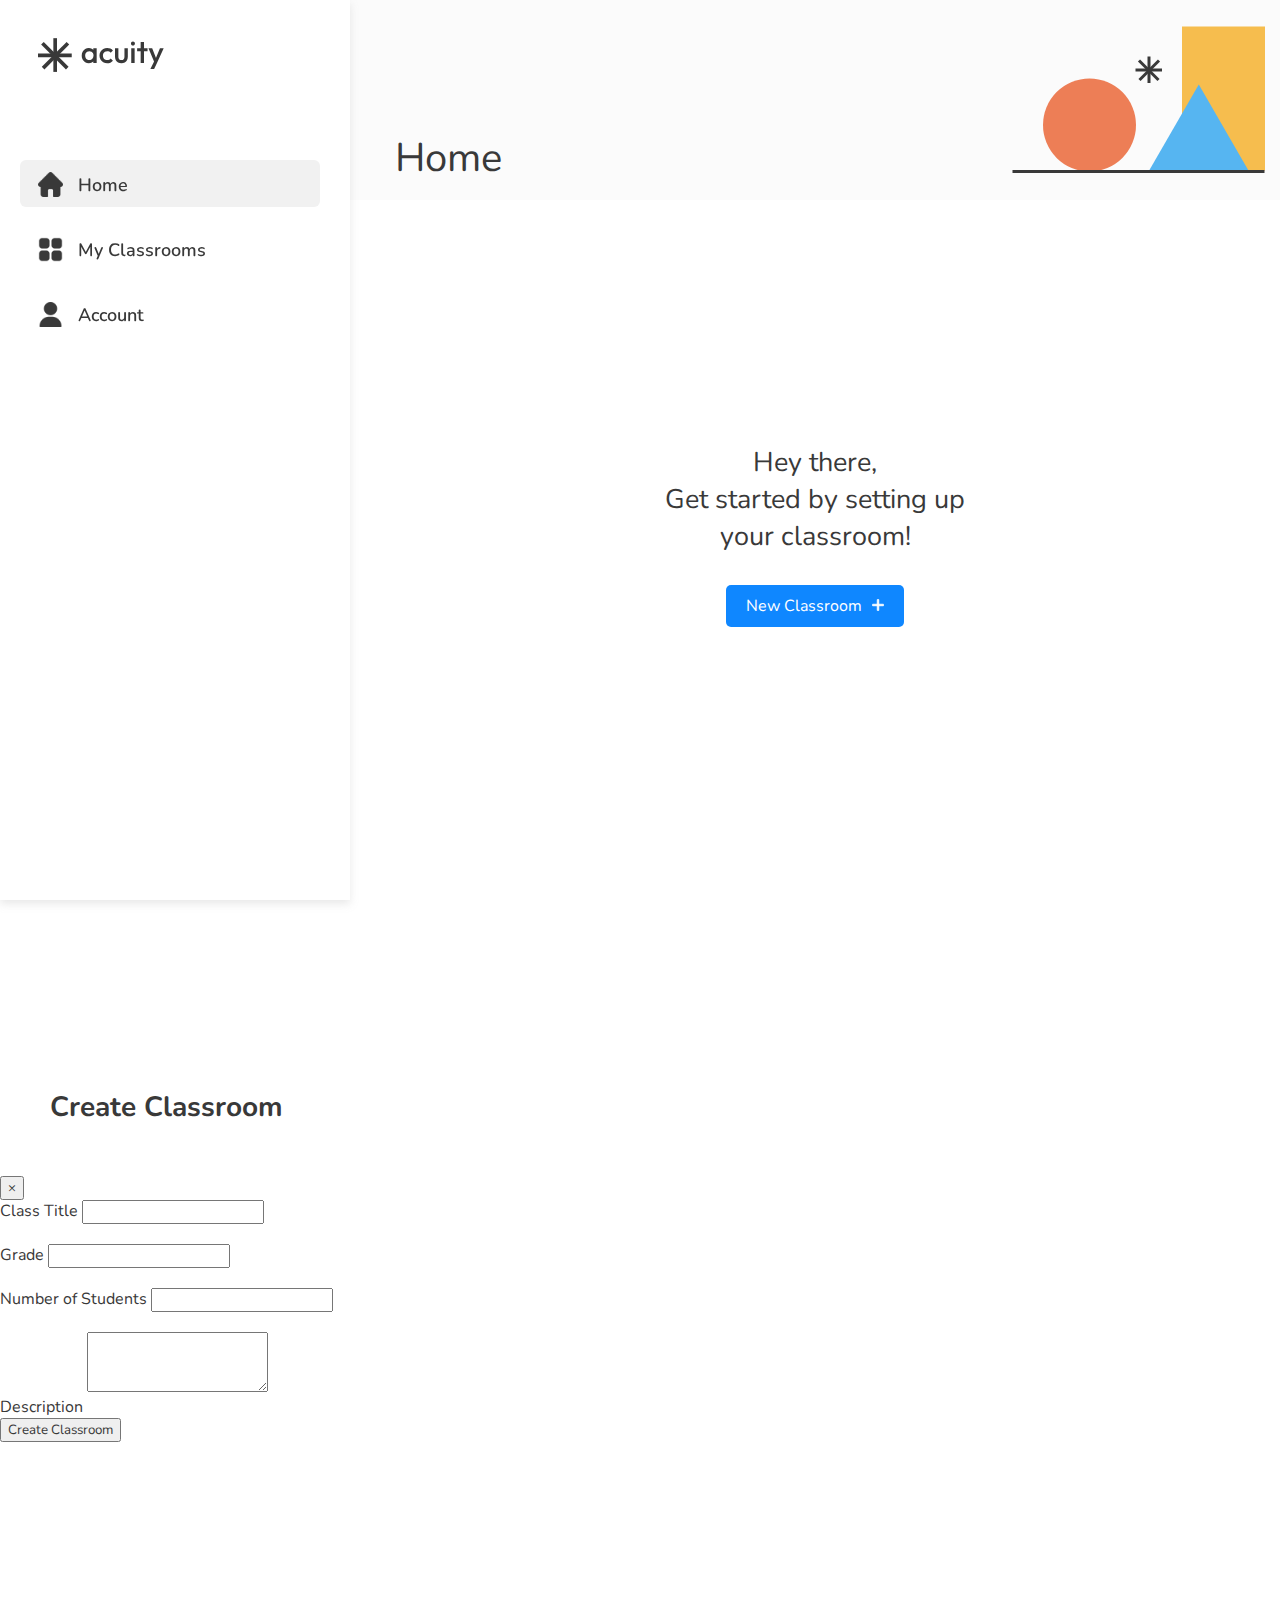
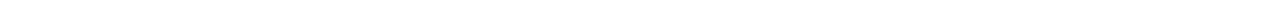
<file: index.html>
<!DOCTYPE html>
<html lang="en">
<head>
    <meta charset="UTF-8">
    <meta http-equiv="X-UA-Compatible" content="IE=edge">
    <meta name="viewport" content="width=device-width, initial-scale=1.0">
    <link rel="stylesheet" href="style.css">
    <link rel="preconnect" href="https://fonts.googleapis.com">
    <link rel="preconnect" href="https://fonts.gstatic.com" crossorigin>
    <link href="https://fonts.googleapis.com/css2?family=Nunito:ital,wght@0,200;0,300;0,400;0,500;0,600;0,700;1,200;1,300;1,400;1,500;1,600;1,700&display=swap" rel="stylesheet">
    <!-- Bootstrap Links -->
    <link rel="stylesheet" href="https://cdn.jsdelivr.net/npm/bootstrap@4.6.2/dist/css/bootstrap.min.css" integrity="sha384-xOolHFLEh07PJGoPkLv1IbcEPTNtaed2xpHsD9ESMhqIYd0nLMwNLD69Npy4HI+N" crossorigin="anonymous">
    <title>Home</title>
</head>
<body>


    <div class="siteContainer">
      <!-- holds navigation bar -->
            <div class="sidenav">
                <a href="#" class="logo">
                    <img class="logoImage" src="assets/acuity_logo.svg" alt="acuity logo">
                    <img src="assets/logo_icon.svg" class="logoicon" alt="acuity logo">
                </a>
                <ul class="navLinks">
                    <li><a href="index.html"><img class="navicon" src="assets/home.png" alt="home"><p>Home</p></a></li>
                    <li><a href="myclassrooms.html" id="classrooms-link"><img class="navicon" src="assets/grid.png" alt="home"><p>My Classrooms</p></a></li>
                    <li><a href="#"><img class="navicon" src="assets/user.png" alt="home"><p>Account</p></a></li>
                    <div id="highight" class="active"></div>
                </ul>
            </div>

        <!-- holds main section of the screen -->
        <div id="mainContainer">
            <div class="banner">
                <div class="mainHeading">Home</div>
                <img class="bannerImage1" src="assets/home_img.svg">
            </div>
            <!-- intro message that appears when user hasn't created any classrooms yet -->
            <div id="intro" class="introMessage">
                <div class="message">Hey there, <br> Get started by setting up your classroom!<br>
                    <button type="button" class="btn btn-primary button" data-toggle="modal" data-target="#addClassModal">
                        New Classroom<img class="buttonIcon" src="assets/add.png">
                    </button>
                </div>
            </div>

            <!-- classroom home page appears when user has created a classroom -->
            <div id="classroomHome">
              <div class="subHeading">My Classrooms</div>
              <div id="cardsContainer">
                <button type="button" class="cardButton" data-toggle="modal" data-target="#addClassModal">
                  <div id="addclassCard" class="classCard">
                    <img src="assets/add_circle.svg" class="cardImg">
                    <div class="classTitle">Add Class</div>
                  </div>
                </button>
              </div>
            </div>
        </div>
        
    </div>


  <!-- Create Classroom Modal -->
<div class="modal fade" id="addClassModal" tabindex="-1" aria-labelledby="classModalLabel" aria-hidden="true">
    <div class="modal-dialog">
      <div class="modal-content text-center">
        <div class="modal-header text-center border-0">
          <h5 class="modal-title w-100" id="classModalLabel">Create Classroom</h5>
          <button type="button" class="close" data-dismiss="modal" aria-label="Close">
            <span aria-hidden="true">&times;</span>
          </button>
        </div>
        <div class="modal-body">
          <div class="form-group text-left w-75">
            <label for="classTitleInput">Class Title</label>
            <input type="text" class="form-control" id="classTitleInput">
          </div>
          <div class="form-group text-left w-75">
            <label for="classGradeInput">Grade</label>
            <input type="number" class="form-control" id="classGradeInput">
          </div>
          <div class="form-group text-left w-75">
            <label for="classSizeInput">Number of Students</label>
            <input type="number" class="form-control" id="classSizeInput">
          </div>
          <div class="form-group text-left w-75">
            <label for="classDescriptionInput">Description</label>
            <textarea class="form-control" id="classDescriptionInput" rows="3"></textarea>
          </div>

        </div>
        <div class="modal-footer text-center border-0">
          <div class="buttonWrapper w-100">
            <!-- <button type="button" class="btn btn-secondary" data-dismiss="modal">Close</button> -->
            <button type="button" id="js-add-class" class="btn btn-primary modalButton">Create Classroom</button>
          </div>
        </div>
      </div>
    </div>
  </div>


    <script src="https://cdn.jsdelivr.net/npm/jquery@3.5.1/dist/jquery.slim.min.js" integrity="sha384-DfXdz2htPH0lsSSs5nCTpuj/zy4C+OGpamoFVy38MVBnE+IbbVYUew+OrCXaRkfj" crossorigin="anonymous"></script>
    <script src="https://cdn.jsdelivr.net/npm/bootstrap@4.6.2/dist/js/bootstrap.bundle.min.js" integrity="sha384-Fy6S3B9q64WdZWQUiU+q4/2Lc9npb8tCaSX9FK7E8HnRr0Jz8D6OP9dO5Vg3Q9ct" crossorigin="anonymous"></script>

    <script src="script.js"></script> 
    
</body>
</html>
</file>
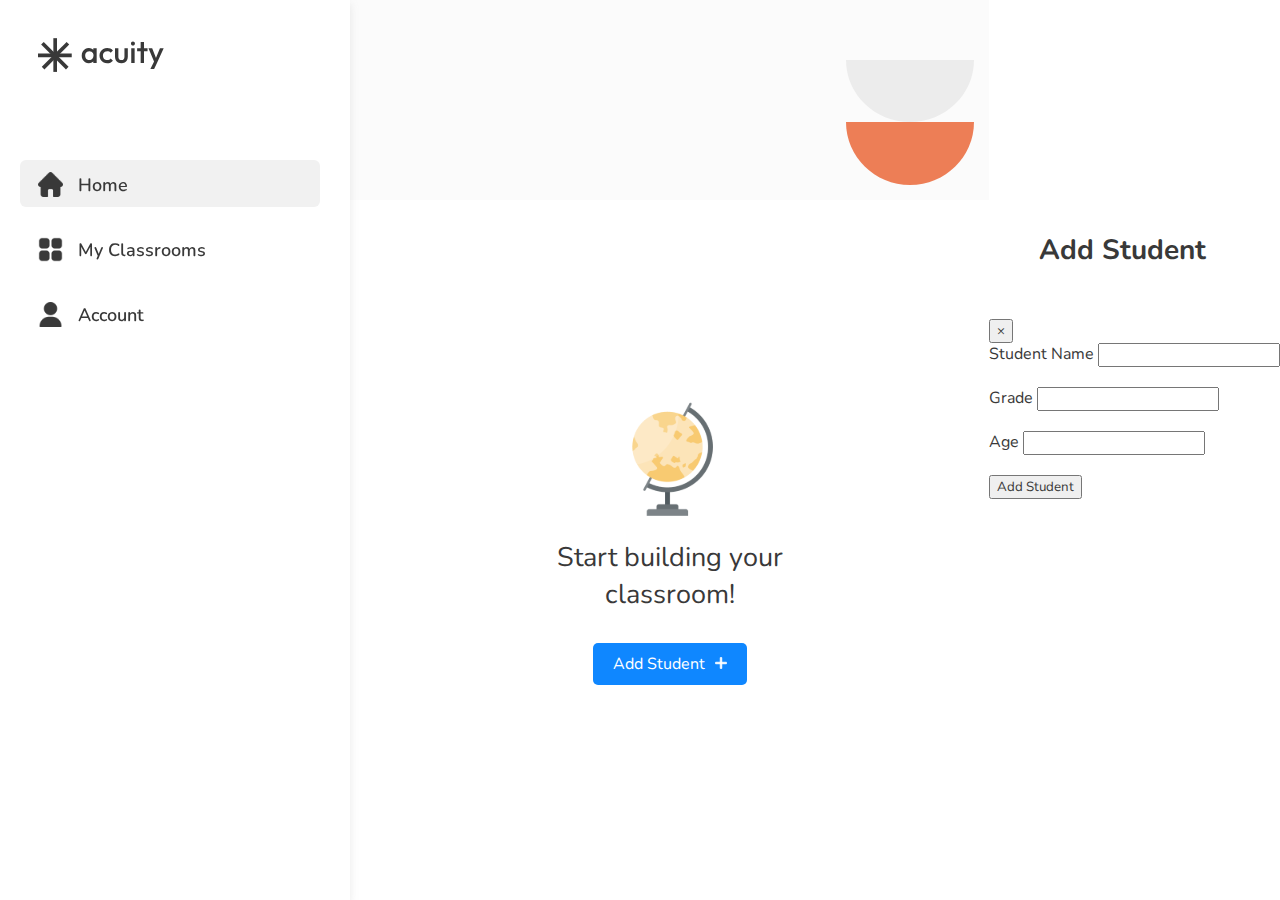
<file: classroom.html>
<!DOCTYPE html>
<html lang="en">
<head>
    <meta charset="UTF-8">
    <meta http-equiv="X-UA-Compatible" content="IE=edge">
    <meta name="viewport" content="width=device-width, initial-scale=1.0">
    <link rel="stylesheet" href="style.css">
    <link rel="preconnect" href="https://fonts.googleapis.com">
    <link rel="preconnect" href="https://fonts.gstatic.com" crossorigin>
    <link href="https://fonts.googleapis.com/css2?family=Nunito:ital,wght@0,200;0,300;0,400;0,500;0,600;0,700;1,200;1,300;1,400;1,500;1,600;1,700&display=swap" rel="stylesheet">
    <!-- Bootstrap Links -->
    <link rel="stylesheet" href="https://cdn.jsdelivr.net/npm/bootstrap@4.6.2/dist/css/bootstrap.min.css" integrity="sha384-xOolHFLEh07PJGoPkLv1IbcEPTNtaed2xpHsD9ESMhqIYd0nLMwNLD69Npy4HI+N" crossorigin="anonymous">
    <title>Home</title>
</head>
<body>


    <div class="siteContainer">
      <!-- holds navigation bar -->
            <div class="sidenav">
                <a href="#" class="logo">
                    <img class="logoImage" src="assets/acuity_logo.svg" alt="acuity logo">
                    <img src="assets/logo_icon.svg" class="logoicon" alt="acuity logo">
                </a>
                <ul class="navLinks">
                    <li><a href="index.html"><img class="navicon" src="assets/home.png" alt="home"><p>Home</p></a></li>
                    <li><a href="myclassrooms.html" id="classrooms-link"><img class="navicon" src="assets/grid.png" alt="home"><p>My Classrooms</p></a></li>
                    <li><a href="#"><img class="navicon" src="assets/user.png" alt="home"><p>Account</p></a></li>
                    <div id="highight" class="active"></div>
                </ul>
            </div>

        <!-- holds main section of the screen -->
        <div id="mainContainer">
            <div class="banner">
                <div id="classHeading" class="mainHeading"></div>
                <img class="bannerImage3" src="assets/class_img.svg">
            </div>
            <!-- intro message that appears when user hasn't created any classrooms yet -->
            <div id="intro" class="introMessage">
                <div class="message"><img class="introImg" src="assets/globe.svg"><br>Start building your classroom!<br>
                    <button type="button" class="btn btn-primary button" data-toggle="modal" data-target="#addStudentModal">
                        Add Student<img class="buttonIcon" src="assets/add.png">
                    </button>
                </div>
            </div>

            <!-- classroom page appears when user has created a classroom -->
            <div id="classroomPage">
              <div id="studentCardsContainer"></div>
              <button type="button" class="btn btn-primary button cornerButton" data-toggle="modal" data-target="#addStudentModal">
                Add Student<img class="buttonIcon" src="assets/add.png">
            </button>
        </div>
        
    </div>


  <!-- Add Student Modal -->
<div class="modal fade" id="addStudentModal" tabindex="-1" aria-labelledby="studentModalLabel" aria-hidden="true">
    <div class="modal-dialog">
      <div class="modal-content text-center">
        <div class="modal-header text-center border-0">
          <h5 class="modal-title w-100" id="studentModalLabel">Add Student</h5>
          <button type="button" class="close" data-dismiss="modal" aria-label="Close">
            <span aria-hidden="true">&times;</span>
          </button>
        </div>
        <div class="modal-body">
          <div class="form-group text-left w-75">
            <label for="studentNameInput">Student Name</label>
            <input type="text" class="form-control" id="studentNameInput">
          </div>
          <div class="form-group text-left w-75">
            <label for="studentGradeInput">Grade</label>
            <input type="number" class="form-control" id="studentGradeInput">
          </div>
          <div class="form-group text-left w-75">
            <label for="studentAgeInput">Age</label>
            <input type="number" class="form-control" id="studentAgeInput">
          </div>

        </div>
        <div class="modal-footer text-center border-0">
          <div class="buttonWrapper w-100">
            <button type="button" id="js-add-student" class="btn btn-primary modalButton">Add Student</button>
          </div>
        </div>
      </div>
    </div>
  </div>


    <script src="https://cdn.jsdelivr.net/npm/jquery@3.5.1/dist/jquery.slim.min.js" integrity="sha384-DfXdz2htPH0lsSSs5nCTpuj/zy4C+OGpamoFVy38MVBnE+IbbVYUew+OrCXaRkfj" crossorigin="anonymous"></script>
    <script src="https://cdn.jsdelivr.net/npm/bootstrap@4.6.2/dist/js/bootstrap.bundle.min.js" integrity="sha384-Fy6S3B9q64WdZWQUiU+q4/2Lc9npb8tCaSX9FK7E8HnRr0Jz8D6OP9dO5Vg3Q9ct" crossorigin="anonymous"></script>

<script src="script.js"></script>
<script src="classroom.js"></script>

    
</body>
</html>
</file>
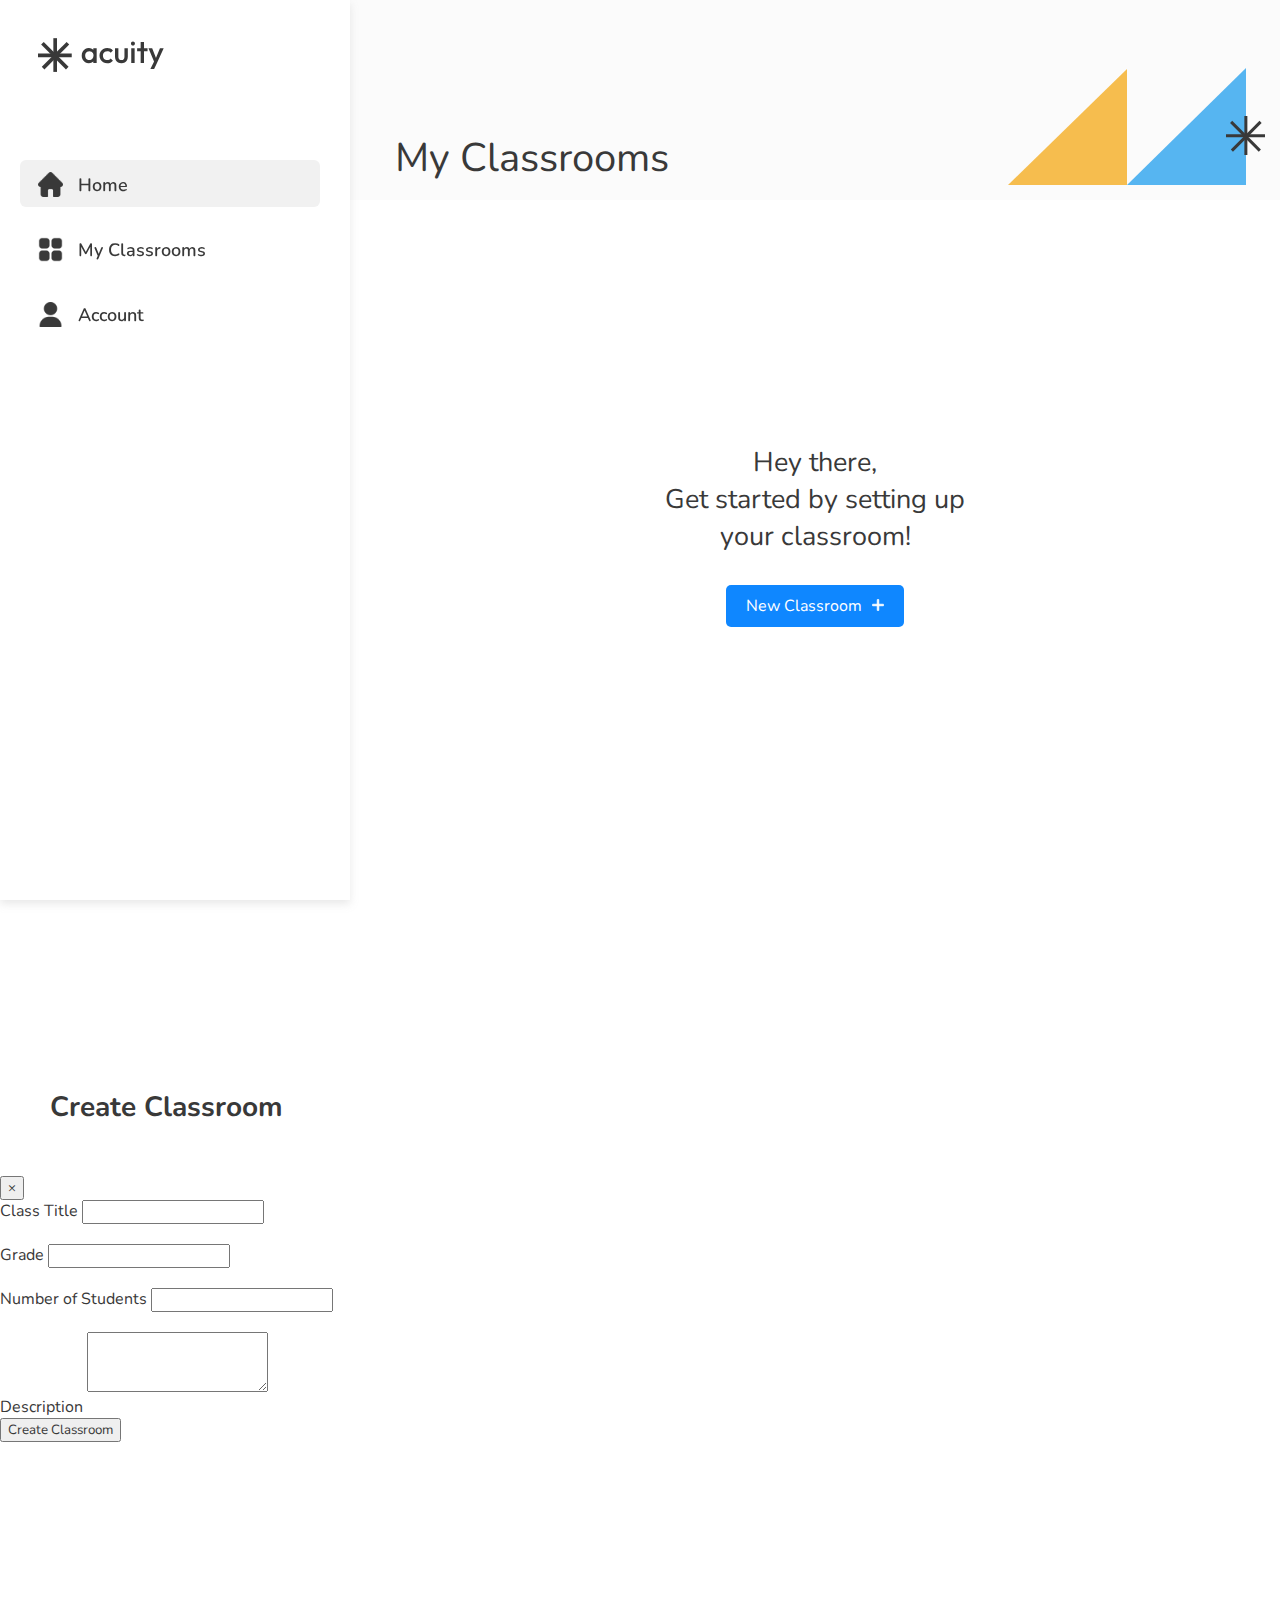
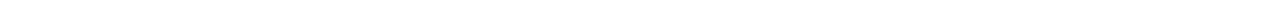
<file: myclassrooms.html>
<!DOCTYPE html>
<html lang="en">
<head>
    <meta charset="UTF-8">
    <meta http-equiv="X-UA-Compatible" content="IE=edge">
    <meta name="viewport" content="width=device-width, initial-scale=1.0">
    <link rel="stylesheet" href="style.css">
    <link rel="preconnect" href="https://fonts.googleapis.com">
    <link rel="preconnect" href="https://fonts.gstatic.com" crossorigin>
    <link href="https://fonts.googleapis.com/css2?family=Nunito:ital,wght@0,200;0,300;0,400;0,500;0,600;0,700;1,200;1,300;1,400;1,500;1,600;1,700&display=swap" rel="stylesheet">
    <!-- Bootstrap Links -->
    <link rel="stylesheet" href="https://cdn.jsdelivr.net/npm/bootstrap@4.6.2/dist/css/bootstrap.min.css" integrity="sha384-xOolHFLEh07PJGoPkLv1IbcEPTNtaed2xpHsD9ESMhqIYd0nLMwNLD69Npy4HI+N" crossorigin="anonymous">
    <title>Classroom</title>
</head>
<body>


    <div class="siteContainer">
      <!-- holds navigation bar -->
            <div class="sidenav">
                <a href="index.html" class="logo">
                    <img class="logoImage" src="assets/acuity_logo.svg" alt="acuity logo">
                    <img src="assets/logo_icon.svg" class="logoicon" alt="acuity logo">
                </a>
                <ul class="navLinks">
                    <li><a href="index.html"><img class="navicon" src="assets/home.png" alt="home"><p>Home</p></a></li>
                    <li><a href="myclassrooms.html" id="classrooms-link"><img class="navicon" src="assets/grid.png" alt="home"><p>My Classrooms</p></a></li>
                    <li><a href="#"><img class="navicon" src="assets/user.png" alt="home"><p>Account</p></a></li>
                    <div id="highight" class="active"></div>
                </ul>
            </div>

        <!-- holds main section of the screen -->
        <div id="mainContainer">
            <div class="banner">
                <div class="mainHeading">My Classrooms</div>
                <img class="bannerImage2" src="assets/classes_img.svg">
            </div>
            <!-- intro message that appears when user hasn't created any classrooms yet -->
            <div id="intro" class="introMessage">
                <div class="message">Hey there, <br> Get started by setting up your classroom!<br>
                    <button type="button" class="btn btn-primary button" data-toggle="modal" data-target="#addClassModal">
                        New Classroom<img class="buttonIcon" src="assets/add.png">
                    </button>
                </div>
            </div>

            <!-- classroom home page appears when user has created a classroom -->
            <div id="classroomHome">
              <div class="subHeading">My Classrooms</div>
              <div id="cardsContainer">
                <button type="button" class="cardButton" data-toggle="modal" data-target="#addClassModal">
                  <div id="addclassCard" class="classCard">
                    <img src="assets/add_circle.svg" class="cardImg">
                    <div class="classTitle">Add Class</div>
                  </div>
                </button>
              </div>
            </div>
        </div>
        
    </div>


  <!-- Create Classroom Modal -->
<div class="modal fade" id="addClassModal" tabindex="-1" aria-labelledby="classModalLabel" aria-hidden="true">
    <div class="modal-dialog">
      <div class="modal-content text-center">
        <div class="modal-header text-center border-0">
          <h5 class="modal-title w-100" id="classModalLabel">Create Classroom</h5>
          <button type="button" class="close" data-dismiss="modal" aria-label="Close">
            <span aria-hidden="true">&times;</span>
          </button>
        </div>
        <div class="modal-body">
          <div class="form-group text-left w-75">
            <label for="classTitleInput">Class Title</label>
            <input type="text" class="form-control" id="classTitleInput">
          </div>
          <div class="form-group text-left w-75">
            <label for="classGradeInput">Grade</label>
            <input type="number" class="form-control" id="classGradeInput">
          </div>
          <div class="form-group text-left w-75">
            <label for="classSizeInput">Number of Students</label>
            <input type="number" class="form-control" id="classSizeInput">
          </div>
          <div class="form-group text-left w-75">
            <label for="classDescriptionInput">Description</label>
            <textarea class="form-control" id="classDescriptionInput" rows="3"></textarea>
          </div>

        </div>
        <div class="modal-footer text-center border-0">
          <div class="buttonWrapper w-100">
            <!-- <button type="button" class="btn btn-secondary" data-dismiss="modal">Close</button> -->
            <button type="button" id="js-add-class" class="btn btn-primary modalButton">Create Classroom</button>
          </div>
        </div>
      </div>
    </div>
  </div>


    <script src="https://cdn.jsdelivr.net/npm/jquery@3.5.1/dist/jquery.slim.min.js" integrity="sha384-DfXdz2htPH0lsSSs5nCTpuj/zy4C+OGpamoFVy38MVBnE+IbbVYUew+OrCXaRkfj" crossorigin="anonymous"></script>
    <script src="https://cdn.jsdelivr.net/npm/bootstrap@4.6.2/dist/js/bootstrap.bundle.min.js" integrity="sha384-Fy6S3B9q64WdZWQUiU+q4/2Lc9npb8tCaSX9FK7E8HnRr0Jz8D6OP9dO5Vg3Q9ct" crossorigin="anonymous"></script>

<script src="script.js"></script> 
    
</body>
</html>
</file>
<file: style.css>
* {
    box-sizing: border-box;
    font-family: 'Nunito', sans-serif;
    color: #393939;
}

body{
    overflow: hidden;
    margin: 0;
    padding: 0;
}

.siteContainer{
    display: flex;
    height: 100vh;
}

#mainContainer{
    flex: 2;
    background-color: #fff;
    display: flex;
    flex-direction: column;
}

/* Style the side navigation bar */
.sidenav {
    height: 100vh;
    width: 350px;
    background-color: #fff;
    padding: 20px;
    position: relative;
    box-shadow: 0px 4px 8px rgba(169, 169, 169, 0.25);
}

.sidenav ul{
    padding: 0px 0px 0px 18px;
    position: fixed;
    width: 300px;
}

.logo{
    display: block;
    margin: 10px 0px 50px 18px;
}

.logoImage{
    width: 135px;
    height: 50px;
}

/* Style the navigation links */
.navLinks{
    list-style: none;
    position: relative;
}

.navLinks li{
    padding: 20px 0px;
}

.navLinks li a{
    color: #393939;
    text-decoration: none;
    display: flex;
    align-items: center;
}

.navLinks li:hover a{
    transition: 0.3s;
}

.navLinks li a p{
    margin: 0px;
    font-size: 18px;
    font-weight: 600;
}

.navicon{
    width: 25px;
    margin-right: 15px;
}

.active{
    background: #f1f1f1;
    width: 100%;
    height: 47px;
    position: absolute;
    left: 0;
    top: 4%;
    z-index: -1;
    border-radius: 6px;
}

#highlight{
    display: none;
}

.navLinks li:hover ~ .active {
    display: block;
}

.navLinks li:nth-child(1):hover ~ .active{
    top: 4%;
}

.navLinks li:nth-child(2):hover ~ .active{
    top: 38%;
}

.navLinks li:nth-child(3):hover ~ .active{
    top: 71%;
}


.logoicon{
    display: none;
    width: 45px;
}


@media only screen and (max-width: 1200px){
    .sidenav {
        width: 100px;
    }
    .logoicon{
        display: block;
        width: 30px;
    }
    .logoImage{
        display: none;
    }
    .navLinks li a p{
        display: none;
    }
    .navicon{
        margin-right: 0px;
    }
    .logo{
        margin: 10px 0px 50px 15px;
    }
    .sidenav ul{
        width: 63px;
    }
  
}

.banner{
    width: 100%;
    min-height: 200px;
    max-height: 205px;
    background-color: #fbfbfb;
    display: flex;
    padding: 15px;
}

.mainHeading{
    font-size: 40px;
    display: inline-block;
    align-self: flex-end;
    margin-left: 30px;
}

.bannerImage1{
    margin-left: auto;
    margin-right: 0;
}

.bannerImage2{
    margin: auto 0px 0px auto;
}

.bannerImage3{
    margin: auto 0px 0px auto;
}

.introMessage{
    height: 100%;
    display: flex;
    align-items: center;
    justify-content: center;
}

.message{
    width: 350px;
    font-size: 27px;
    text-align: center;
}

.button {
    background-color: #0f87ff;
    border: none;
    color: #fff;
    padding: 10px 20px;
    border-radius: 5px;
    font-size: 16px;
    cursor: pointer;
    font-family: 'Nunito', sans-serif;
    margin: 30px;
  }

  .button:hover {
    background-color: #0062cc;
  }

  .buttonIcon{
    width: 12px;
    margin-left: 10px;
  }

  .cornerButton{
    position: absolute;
    max-width: 150px;
    bottom: 20px;
    right: 20px;
  }

  .modal-title{
    margin: 50px;
    font-size: 28px;
  }
 
  .form-group{
    margin: 0 auto;
  }
  
  .form-control{
    margin-bottom: 20px;
  }

  .modal-dialog {
    margin-top: 0;
    margin-bottom: 0;
    height: 80vh;
    display: flex;
    flex-direction: column;
    justify-content: center;
  }

  .modalButton{
    margin-bottom: 40px;
    margin-top: -10px;
  }

  #classroomHome{
    display: none;
    flex-direction: column;
    padding: 40px;
    width: 100%;
  }

  #cardsContainer{
    display: flex;
    flex-direction: row;
    flex-wrap: wrap;
  }

  .classCard{
    width: 200px;
    height: 180px;
    background-color: #fff;
    border: 1px solid #E7E7E7;
    border-radius: 8px;
    margin: 10px 10px 10px 0px;
    display: flex;
    flex-direction: column;
    align-items: center;
    justify-content: center;
    font-size: 20px;
    font-weight: 500;
    text-align: center;
    padding: 10px;
  }

  .studentCard{
    min-width: 230px;
    max-width: 250px;
    height: 100px;
    background-color: #fff;
    border: 1px solid #E7E7E7;
    border-radius: 8px;
    margin: 10px 10px 10px 0px;
    display: flex;
    flex-direction: row;
    font-weight: 600;
    font-size: 20px;
    padding: 20px;
  }

  .studentGrade{
    font-size: 16px;
    font-weight: 400;
  }

  .cardImg{
    width: 45px;
    margin: 10px;
  }

  .profileImg{
    width: 45px;
    margin: 0px 0px 0px auto;
  }

  .introImg{
    width: 100px;
    margin: 10px;
  }

  .cardButton{
    border: none;
    background: none;
    padding: 0;
  }

  .subHeading{
    font-size: 20px;
  }

  #classroomPage {
    display: none;
    flex-direction: column;
    padding: 40px;
    width: 100%;
  }

  #studentCardsContainer{
    display: flex;
    flex-direction: row;
    flex-wrap: wrap;
  }
</file>
